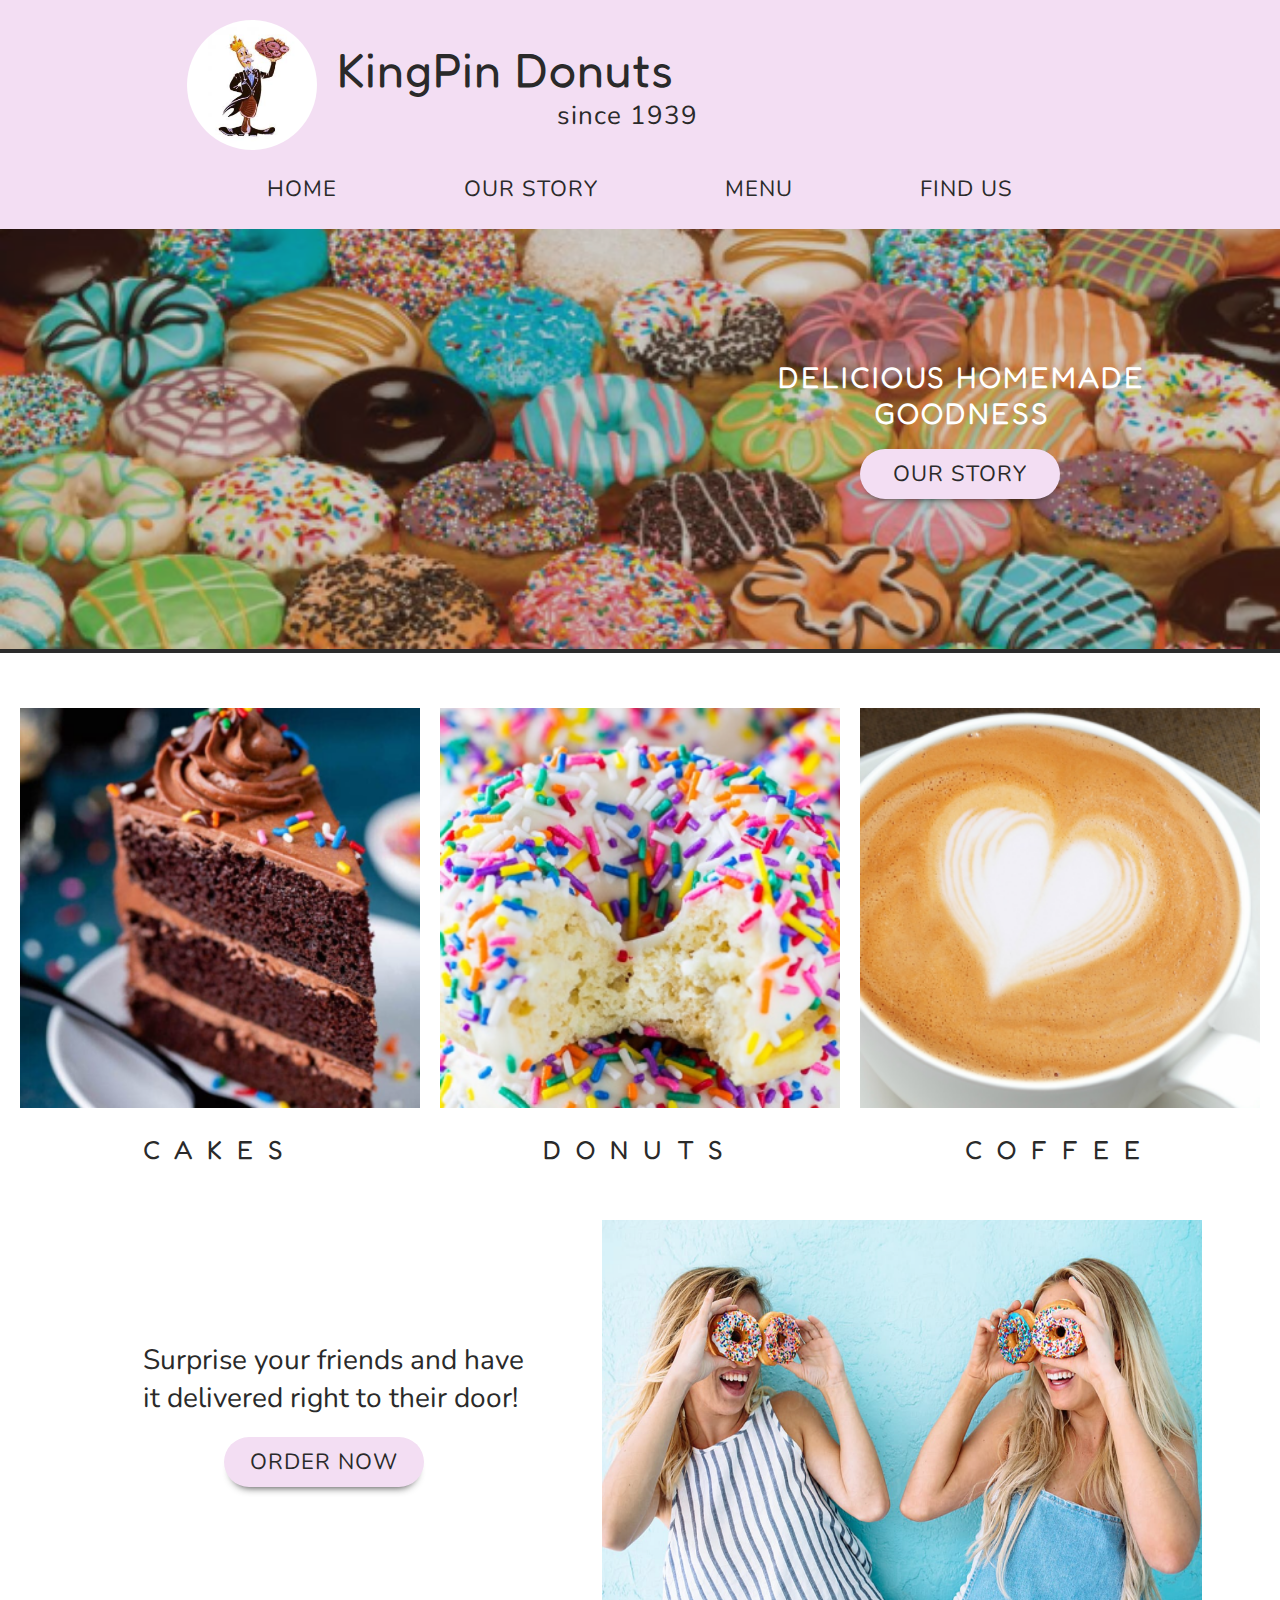
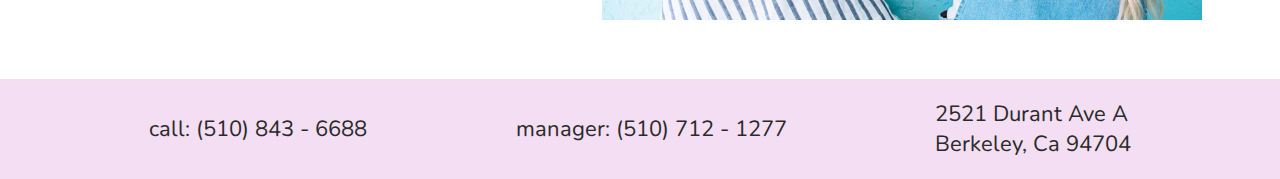
<file: index.html>
<!DOCTYPE html>
<html>
    <head>
        <link rel="stylesheet" type="text/css" href="assets/css/style.css">
        <title>KingPin Donuts</title>
        <link href="https://fonts.googleapis.com/css2?family=Fredoka+One&display=swap" rel="stylesheet">
        <link href="https://fonts.googleapis.com/css2?family=Nunito&display=swap" rel="stylesheet">
        <meta name="viewport" content="width=device-width, initial-scale=1.0">
		<meta charset="utf-8">
    </head>

    <body>

        <header>
            <div class="header">
                <div class="content">
                    <div>
                        <a href="index.html">
                            <img src = "./assets/img/logo2.png" alt="" class="logo" />
                        </a>
                        <div id="title">KingPin Donuts</div>
                        <div id="subtitle">since 1939</div>
                    </div>
                    
                    <div>
                        <nav>
                            <ul>
                                <li ><a href="index.html" class="nav-item">HOME</a></li>
                                <li><a href="http://www.kingpindonuts.com/our-story.html" class="nav-item">OUR STORY</a></li>
                                <li><a href="menu.html" class="nav-item"> MENU</a></li>
                                <li><a href="http://www.kingpindonuts.com/find-us.html" class="nav-item"> FIND US</a></li>
                            </ul>
                        </nav>
                    </div>
                </div>
            </div>
        </header>

        <section>
            <div class = "top-part">
                <img src="./assets/img/lots-of-donuts-2.png" alt = "donuts" style ="width:100%">
                <div class="story-button"> 
                    <a href="http://www.kingpindonuts.com/our-story.html" class="story-btn">OUR STORY</a>
                </div>
                <div class='text-on-pic'>
                    <p id=DHG>DELICIOUS HOMEMADE <br/> GOODNESS</p>
                </div>
            </div>
        </section>

        <section>
            <div class = "middle-row">
                
                <div class = "image-card">
                    <a href="menu.html" class="nav-item">
                        <img class = "pics" src="./assets/img/chocolate-cake-2.png" alt="">
                        <div class="image-card-text">CAKES</div>
                    </a>
                </div>

                <div class = "image-card">
                    <a href="menu.html" class="nav-item">
                        <img class = "pics" src="./assets/img/sprinkled-donut-2.png" alt="">
                        <div class="image-card-text">DONUTS</div>
                    </a>
                </div>
                
                <div class = "image-card"> 
                    <a href="menu.html" class="nav-item">
                        <img class = "pics" src="assets/img/latte-2.png" alt="">
                        <div class="image-card-text">COFFEE</div>
                    </a>
                </div>

            </div>
        </section>

        <section>
            <div class = "bottom-row">
                <div class = "wrapper">
                    <div class="friends-text">Surprise your friends and have <br/> it delivered right to their door!</div>
                    <div class="order-button"> 
                        <a href="https://www.ubereats.com/san-francisco/food-delivery/king-pin-donuts/bMSm3ttiTGmvvQMTttcy5Q" class="order-btn">ORDER NOW</a>
                    </div>
                </div>
                <div>
                    <img class = "friends" src ="./assets/img/friends.png" alt="">
                </div>
        </section>

        <section>
            <div class="footer">
                <div>
                    call: (510) 843 - 6688
                </div>

                <div>
                    manager: (510) 712 - 1277

                </div>
                <a href="https://www.google.com/maps/search/2521+Durant+Ave+A+Berkeley,+Ca+94704/@37.8679864,-122.2592061,18.04z" class="map">2521 Durant Ave A<br/>Berkeley, Ca 94704</a>
        
            </div>
        </section>

    </body>

</html>
</file>
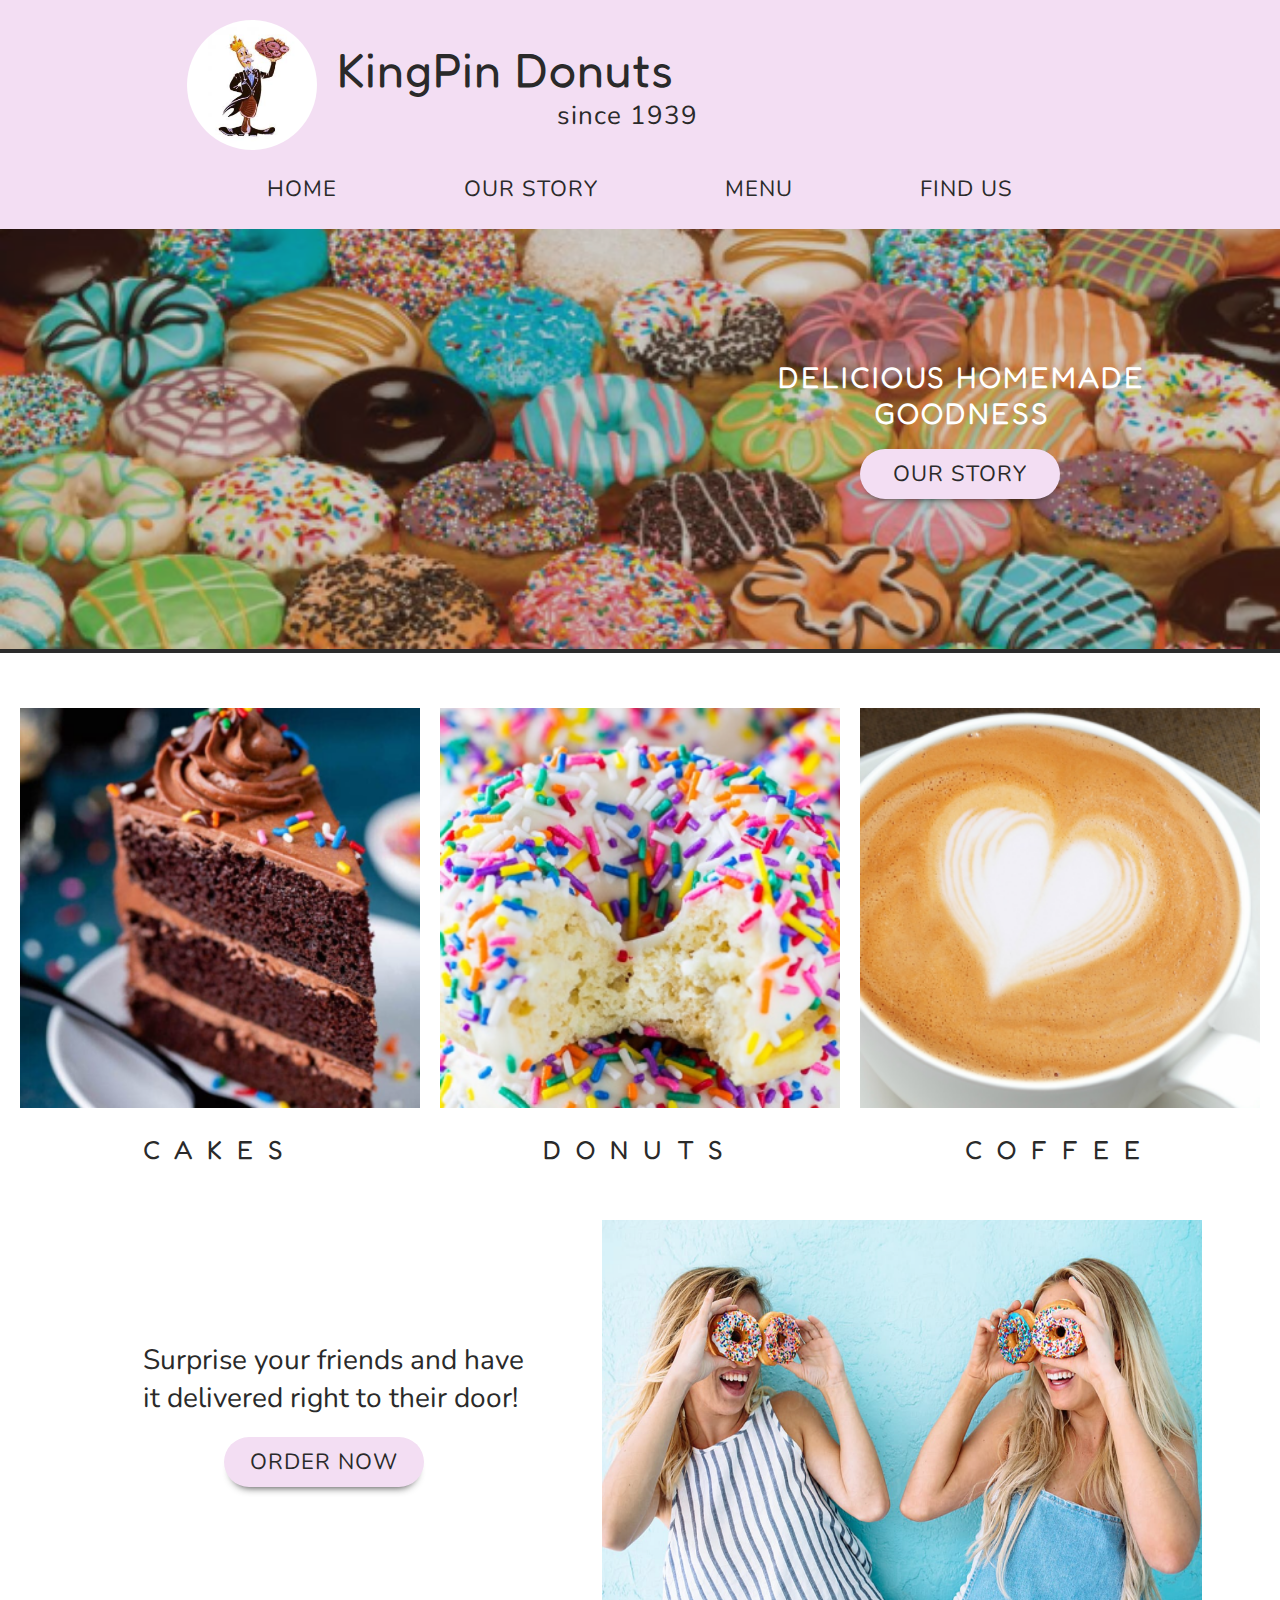
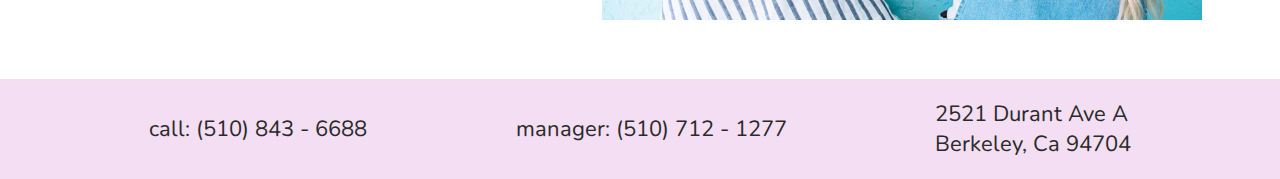
<file: home.html>
<!DOCTYPE html>
<html>
    <head>
        <link rel="stylesheet" type="text/css" href="assets/css/style.css">
        <title>KingPin Donuts</title>
        <link href="https://fonts.googleapis.com/css2?family=Fredoka+One&display=swap" rel="stylesheet">
        <link href="https://fonts.googleapis.com/css2?family=Nunito&display=swap" rel="stylesheet">
        <meta name="viewport" content="width=device-width, initial-scale=1.0">
		<meta charset="utf-8">
    </head>

    <body>

        <header>
            <div class="header">
                <div class="content">
                    <div>
                        <a href="home.html">
                            <img src = "./assets/img/logo2.png" alt="" class="logo" />
                        </a>
                        <div id="title">KingPin Donuts</div>
                        <div id="subtitle">since 1939</div>
                    </div>
                    
                    <div>
                        <nav>
                            <ul>
                                <li ><a href="home.html" class="nav-item">HOME</a></li>
                                <li><a href="http://www.kingpindonuts.com/our-story.html" class="nav-item">OUR STORY</a></li>
                                <li><a href="menu.html" class="nav-item"> MENU</a></li>
                                <li><a href="http://www.kingpindonuts.com/find-us.html" class="nav-item"> FIND US</a></li>
                            </ul>
                        </nav>
                    </div>
                </div>
            </div>
        </header>

        <section>
            <div class = "top-part">
                <img src="./assets/img/lots-of-donuts-2.png" alt = "donuts" style ="width:100%">
                <div class="story-button"> 
                    <a href="http://www.kingpindonuts.com/our-story.html" class="story-btn">OUR STORY</a>
                </div>
                <div class='text-on-pic'>
                    <p id=DHG>DELICIOUS HOMEMADE <br/> GOODNESS</p>
                </div>
            </div>
        </section>

        <section>
            <div class = "middle-row">
                
                <div class = "image-card">
                    <a href="menu.html" class="nav-item">
                        <img class = "pics" src="./assets/img/chocolate-cake-2.png" alt="">
                        <div class="image-card-text">CAKES</div>
                    </a>
                </div>

                <div class = "image-card">
                    <a href="menu.html" class="nav-item">
                        <img class = "pics" src="./assets/img/sprinkled-donut-2.png" alt="">
                        <div class="image-card-text">DONUTS</div>
                    </a>
                </div>
                
                <div class = "image-card"> 
                    <a href="menu.html" class="nav-item">
                        <img class = "pics" src="assets/img/latte-2.png" alt="">
                        <div class="image-card-text">COFFEE</div>
                    </a>
                </div>

            </div>
        </section>

        <section>
            <div class = "bottom-row">
                <div class = "wrapper">
                    <div class="friends-text">Surprise your friends and have <br/> it delivered right to their door!</div>
                    <div class="order-button"> 
                        <a href="https://www.ubereats.com/san-francisco/food-delivery/king-pin-donuts/bMSm3ttiTGmvvQMTttcy5Q" class="order-btn">ORDER NOW</a>
                    </div>
                </div>
                <div>
                    <img class = "friends" src ="./assets/img/friends.png" alt="">
                </div>
        </section>

        <section>
            <div class="footer">
                <div>
                    call: (510) 843 - 6688
                </div>

                <div>
                    manager: (510) 712 - 1277

                </div>
                <a href="https://www.google.com/maps/search/2521+Durant+Ave+A+Berkeley,+Ca+94704/@37.8679864,-122.2592061,18.04z" class="map">2521 Durant Ave A<br/>Berkeley, Ca 94704</a>
        
            </div>
        </section>

    </body>

</html>
</file>
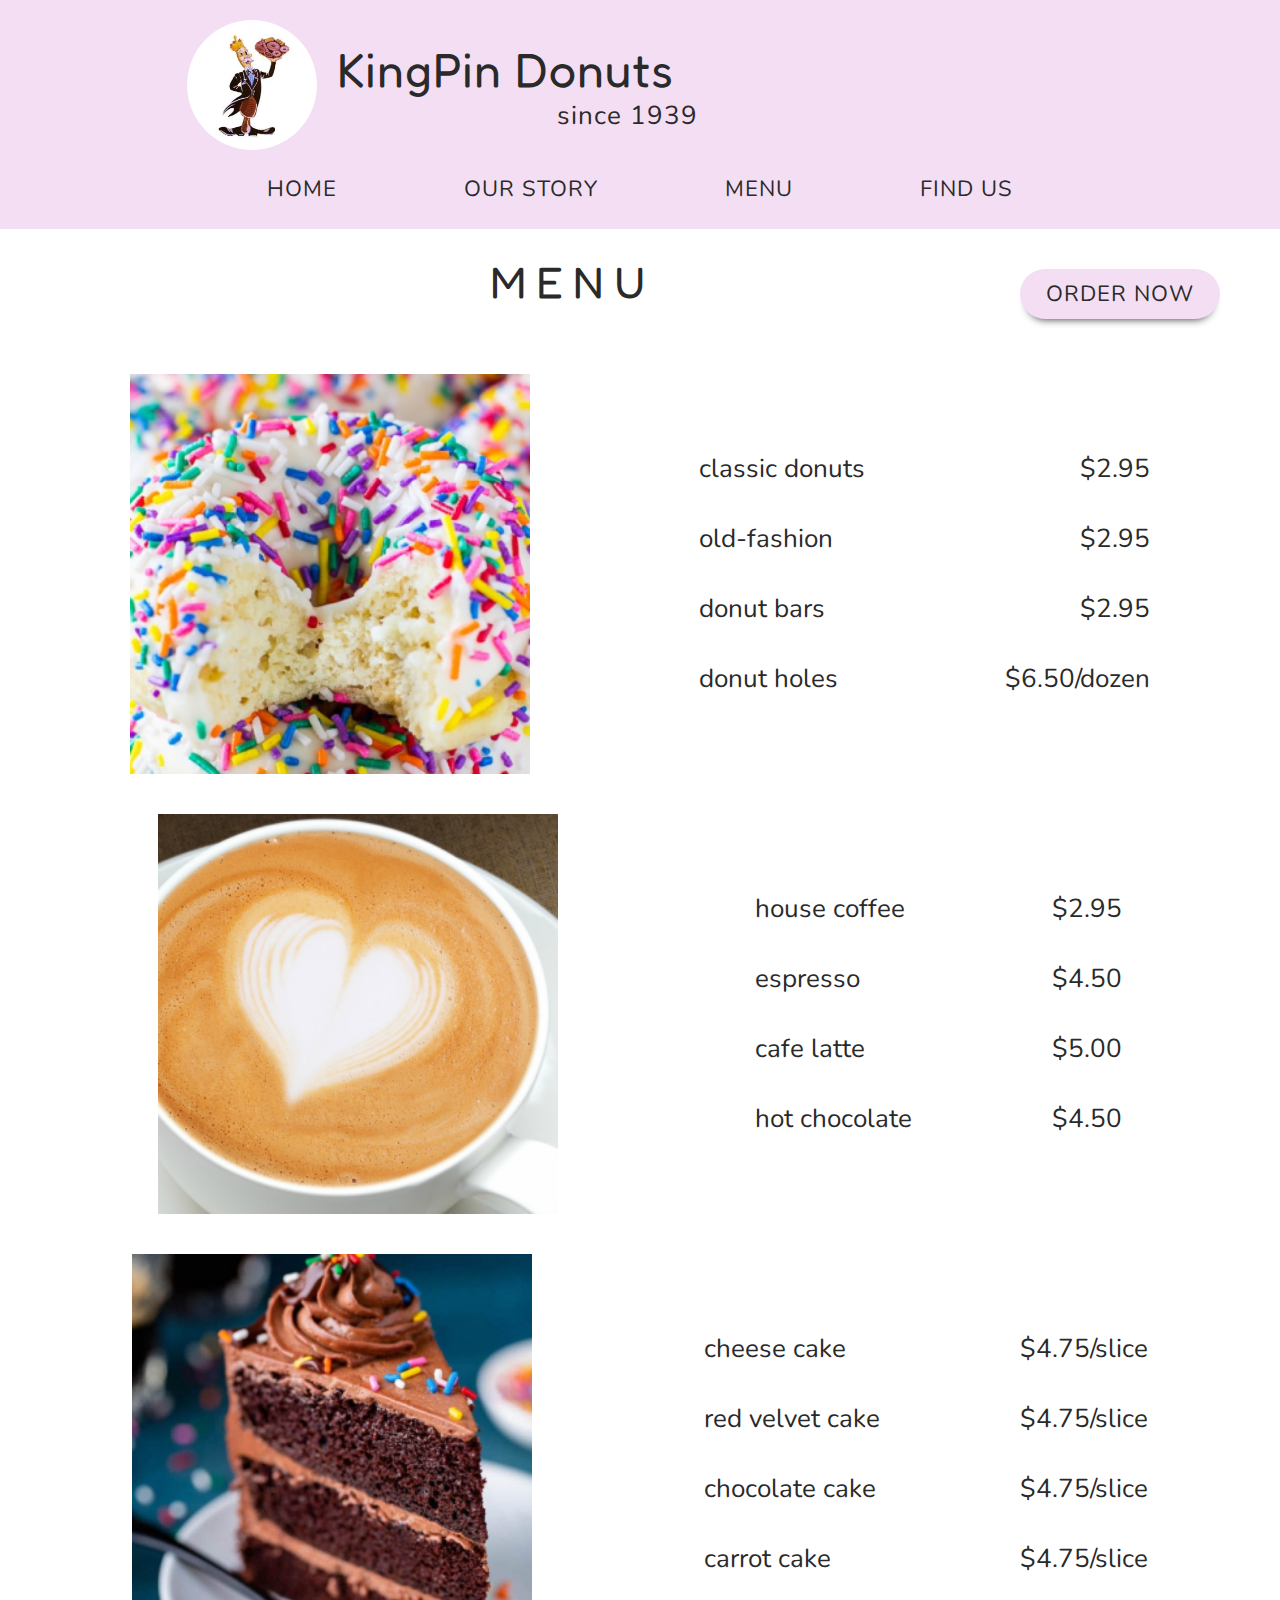
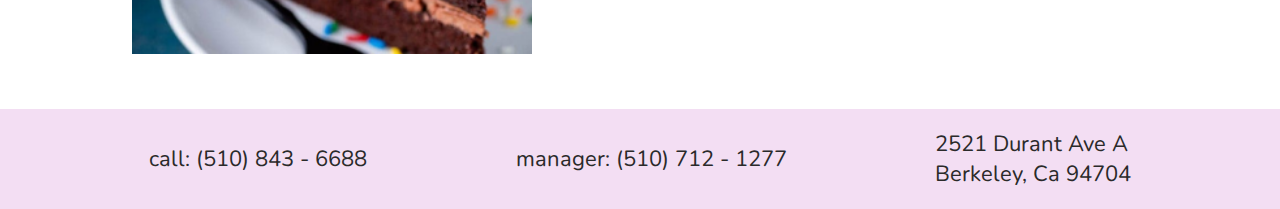
<file: menu.html>
<!DOCTYPE html>
<html>
    <head>
        <link rel="stylesheet" type="text/css" href="assets/css/style.css">
        <title>KingPin Donuts</title>
        <link href="https://fonts.googleapis.com/css2?family=Fredoka+One&display=swap" rel="stylesheet">
        <link href="https://fonts.googleapis.com/css2?family=Nunito&display=swap" rel="stylesheet">
        <meta name="viewport" content="width=device-width, initial-scale=1.0">
		<meta charset="utf-8">
    </head>

    <body>

        <header>
            <div class="header">
                <div class="content">
                    <div>
                        <a href="index.html">
                            <img src = "./assets/img/logo2.png" alt="" class="logo" />
                        </a>
                        <div id="title">KingPin Donuts</div>
                        <div id="subtitle">since 1939</div>
                    </div>
                    
                    <div>
                        <nav>
                            <ul>
                                <li ><a href="index.html" class="nav-item">HOME</a></li>
                                <li><a href="http://www.kingpindonuts.com/our-story.html" class="nav-item">OUR STORY</a></li>
                                <li><a href="menu.html" class="nav-item"> MENU</a></li>
                                <li><a href="http://www.kingpindonuts.com/find-us.html" class="nav-item"> FIND US</a></li>
                            </ul>
                        </nav>
                    </div>
                </div>
            </div>
        </header>

        <section>
            <div class="top-menu">
                <div id="menu">MENU</div>
                <div id="order-button-2"> 
                    <a href="https://www.ubereats.com/san-francisco/food-delivery/king-pin-donuts/bMSm3ttiTGmvvQMTttcy5Q" class="order-btn">ORDER NOW</a>
                </div>
            </div>
        </section>

        <section>
            <div class = "menu-menu">
                <img class = "pics" src="./assets/img/sprinkled-donut-2.png" alt="">
                <div class = "menu-items-prices">
                    <div class = "menu-items-a">
                        <ul class="menu-items">
                            <li>classic donuts</li>
                            <li>old-fashion</li>
                            <li>donut bars</li>
                            <li>donut holes</li>
                        </ul>
                    </div>
                    <div class = "prices-a">
                        <ul class="prices">
                            <li>$2.95</li>
                            <il>$2.95</il>
                            <li>$2.95</li>
                            <li>$6.50/dozen</li>
                        </ul>
                    </div>
                </div>
            </div>
        </section>

        <section>
            <div class = "menu-menu">
                <img class = "pics" src="assets/img/latte-2.png" alt="">
                <div class = "menu-items-prices">
                    <div class = "menu-items-a">
                        <ul class="menu-items">
                            <li>house coffee</li>
                            <li>espresso</li>
                            <li>cafe latte</li>
                            <li>hot chocolate</li>
                        </ul>
                    </div>
                    <div class = "prices-a">
                        <ul class="prices">
                            <li>$2.95</li>
                            <il>$4.50</il>
                            <li>$5.00</li>
                            <li>$4.50</li>
                        </ul>
                    </div>
                </div>
            </div>
        </section>

        <section>
            <div class = "menu-menu">
                <img class = "pics" src="./assets/img/chocolate-cake-2.png" alt="">
                <div class = "menu-items-prices">
                    <div class = "menu-items-a">
                        <ul class="menu-items">
                            <li>cheese cake</li>
                            <li>red velvet cake</li>
                            <li>chocolate cake</li>
                            <li>carrot cake</li>
                        </ul>
                    </div>
                    <div class = "prices-a">
                        <ul class="prices">
                            <li>$4.75/slice</li>
                            <il>$4.75/slice</il>
                            <li>$4.75/slice</li>
                            <li>$4.75/slice</li>
                        </ul>
                    </div>
                </div>
            </div>
        </section>


        <section>
            <div class="footer">
                <div>
                    call: (510) 843 - 6688
                </div>

                <div>
                    manager: (510) 712 - 1277

                </div>
                <a href="https://www.google.com/maps/search/2521+Durant+Ave+A+Berkeley,+Ca+94704/@37.8679864,-122.2592061,18.04z" class="map">2521 Durant Ave A<br/>Berkeley, Ca 94704</a>
        
            </div>
        </section>

    </body>

</html>
</file>
<file: assets/css/style.css>
body {
    color:#2a2a2a;
    margin: 0;
    padding: 0
}

nav {
    display: inline-block;
    float: right;

}

nav ul {
    list-style-type: none;
    font-size: 22px;
    font-family: 'Nunito', sans-serif;
    letter-spacing: 1px;
}

nav li{
    display: inline-block;
    margin-left: 40px;
    margin-right: 40px;
    padding-right: 40px;
    line-height: 35px;
}

.header {
    background: #F3DEF3;
    width: 100%;
    height: 80x;
    padding-top: 20px;
    position: relative;
    display: flex;
    flex-direction: row;
    justify-content: center;
    align-items: center;
}

#title {
    font-family: 'Fredoka One', cursive;
    font-size: 48px;
    padding-top: 20px;
    margin-left: 150px;
    letter-spacing: 1px;
}

#subtitle {
    font-family: 'Nunito', sans-serif;
    font-size: 26px;
    margin-left: 370px;
    letter-spacing: 1px;
}

a {
    color: #2a2a2a;
}

.logo {
    width: 130px;
    height: 130px;
    border-radius: 50%;
    float: left;
    transition: all 0.5s ease-in-out 0s;
}

.logo:hover {
    cursor: default;
    transform: rotate(360deg);
    transition: all 0.5s ease-in-out 0s;
    cursor: pointer;
}

.nav-item {
    text-decoration: none;
}

a:hover {
    color: #6a6a6a;
}

.story-btn {
    text-decoration: none;
    width: 150px;
    height: 50px;
    font-family: 'Nunito', sans-serif;
    color: #2a2a2a;
    font-size: 22px;
    letter-spacing: 1px;
    background-color: #F3DEF3;
    /* border: 2px solid #2a2a2a; */
    cursor: pointer;
    border-radius: 38px;
    margin-right: 20px;
    margin-top: 200px;
    margin-bottom: 15px;
    padding-left: 25px;
    padding-right: 25px;
    display: flex;
    justify-content: center;
    align-items: center;
    /* box-shadow: 0px 6px 6px -6px rgba(0,0,0,.4); */
    box-shadow: 0px 8px 8px -8px #2a2a2a;
}

.story-btn:hover {
    background-color: #dfa6df;
    color: #2a2a2a;
}

.top-part {
    position: relative;
    text-align: center;
    background: #2a2a2a;
    overflow: hidden;
}

.top-part img {
    opacity: 0.8;
}

.story-button {
    position: absolute;
    top: 20px;
    right: 200px;
}

.text-on-pic {
    position: absolute;
    top: 100px;
    right: 135px
}

#DHG {
    font-family: 'Fredoka One', cursive;
    font-size: 30px;
    color: white;
    letter-spacing: 2px;
}

.middle-row {
    display: flex;
    flex-direction: row;
    justify-content: space-evenly;
    align-items: center;
    padding-top: 55px;
}

.image-card {
    display: flex;
    flex-direction: column;
    justify-content: space-evenly;
    align-items: center;
    padding-bottom: 55px; 
    font-family: 'Fredoka One', cursive;
    font-size: 26px;
    letter-spacing: 15px;
}

.image-card-text {
    text-align: center;
    padding-top: 20px;
}

.pics {
    width: 400px;
    height: 400px;
}

.pics:hover {
    opacity: 0.7;
    transform: scale(1.05);
    transition-duration: .6s;
}

.friends {
    width: 600px;
    height: 400px;
    overflow: hidden;
}

.bottom-row {
    display: flex;
    flex-direction: row;
    justify-content: space-evenly;
    align-items: center;
}

.wrapper {
    display: flex;
    flex-direction: column;
    justify-content: center;
    align-items: center;

}

.friends-text {
    font-family: 'Nunito', sans-serif;
    font-size: 28px;
    padding-left: 65px;
}

.order-btn {
    text-decoration: none;
    width: 150px;
    height: 50px;
    font-family: 'Nunito', sans-serif;
    color: #2a2a2a;
    font-size: 22px;
    letter-spacing: 1px;
    background-color: #F3DEF3;
    /* border: 2px solid #2a2a2a; */
    cursor: pointer;
    border-radius: 38px;
    margin-left: 45px;
    margin-top: 20px;
    margin-bottom: 15px;
    padding-left: 25px;
    padding-right: 25px;
    display: flex;
    justify-content: center;
    align-items: center;
    box-shadow: 0px 8px 8px -8px #2a2a2a;
}

.order-btn:hover {
    background-color: #dfa6df;
    color: #2a2a2a;
}

.footer {
    background: #F3DEF3;
    width: 100%;
    height: 80x;
    margin-top: 55px;
    padding-top: 20px;
    padding-bottom: 20px;
    position: relative;
    display: flex;
    flex-direction: row;
    justify-content: space-evenly;
    align-items: center;
    font-family: 'Nunito', sans-serif;
    font-size: 22px;
}

.map {
    text-decoration: none;
}

#menu {
    font-family: 'Fredoka One', cursive;
    font-size: 44px;
    letter-spacing: 10px;
    margin-right: 320px;
}

.top-menu {
    display: flex;
    flex-direction: row;
    justify-content: flex-end;
    align-items: center;

}

#order-button-2 {
    margin-right: 60px;
    margin-top: 20px;
}

.menu-menu {
    display: flex;
    flex-direction: row;
    justify-content: space-evenly;
    align-items: center;
    margin-bottom: 40px;
    margin-top: 40px;
}

.menu-items-prices {
    display: flex;
    flex-direction: row;
    justify-content: space-between;
    align-items: center;
}

.menu-items {
    font-family: 'Nunito', sans-serif;
    font-size: 26px;
    list-style-type: none;
    margin-right: 100px;
    line-height: 70px;
}

.prices {
    font-family: 'Nunito', sans-serif;
    font-size: 26px;
    list-style-type: none;
    text-align: right;
    line-height: 70px;
}

.all-pics {
    display: flex;
    flex-direction: column;
    justify-content: flex-start;
    align-items: center;
}
</file>
